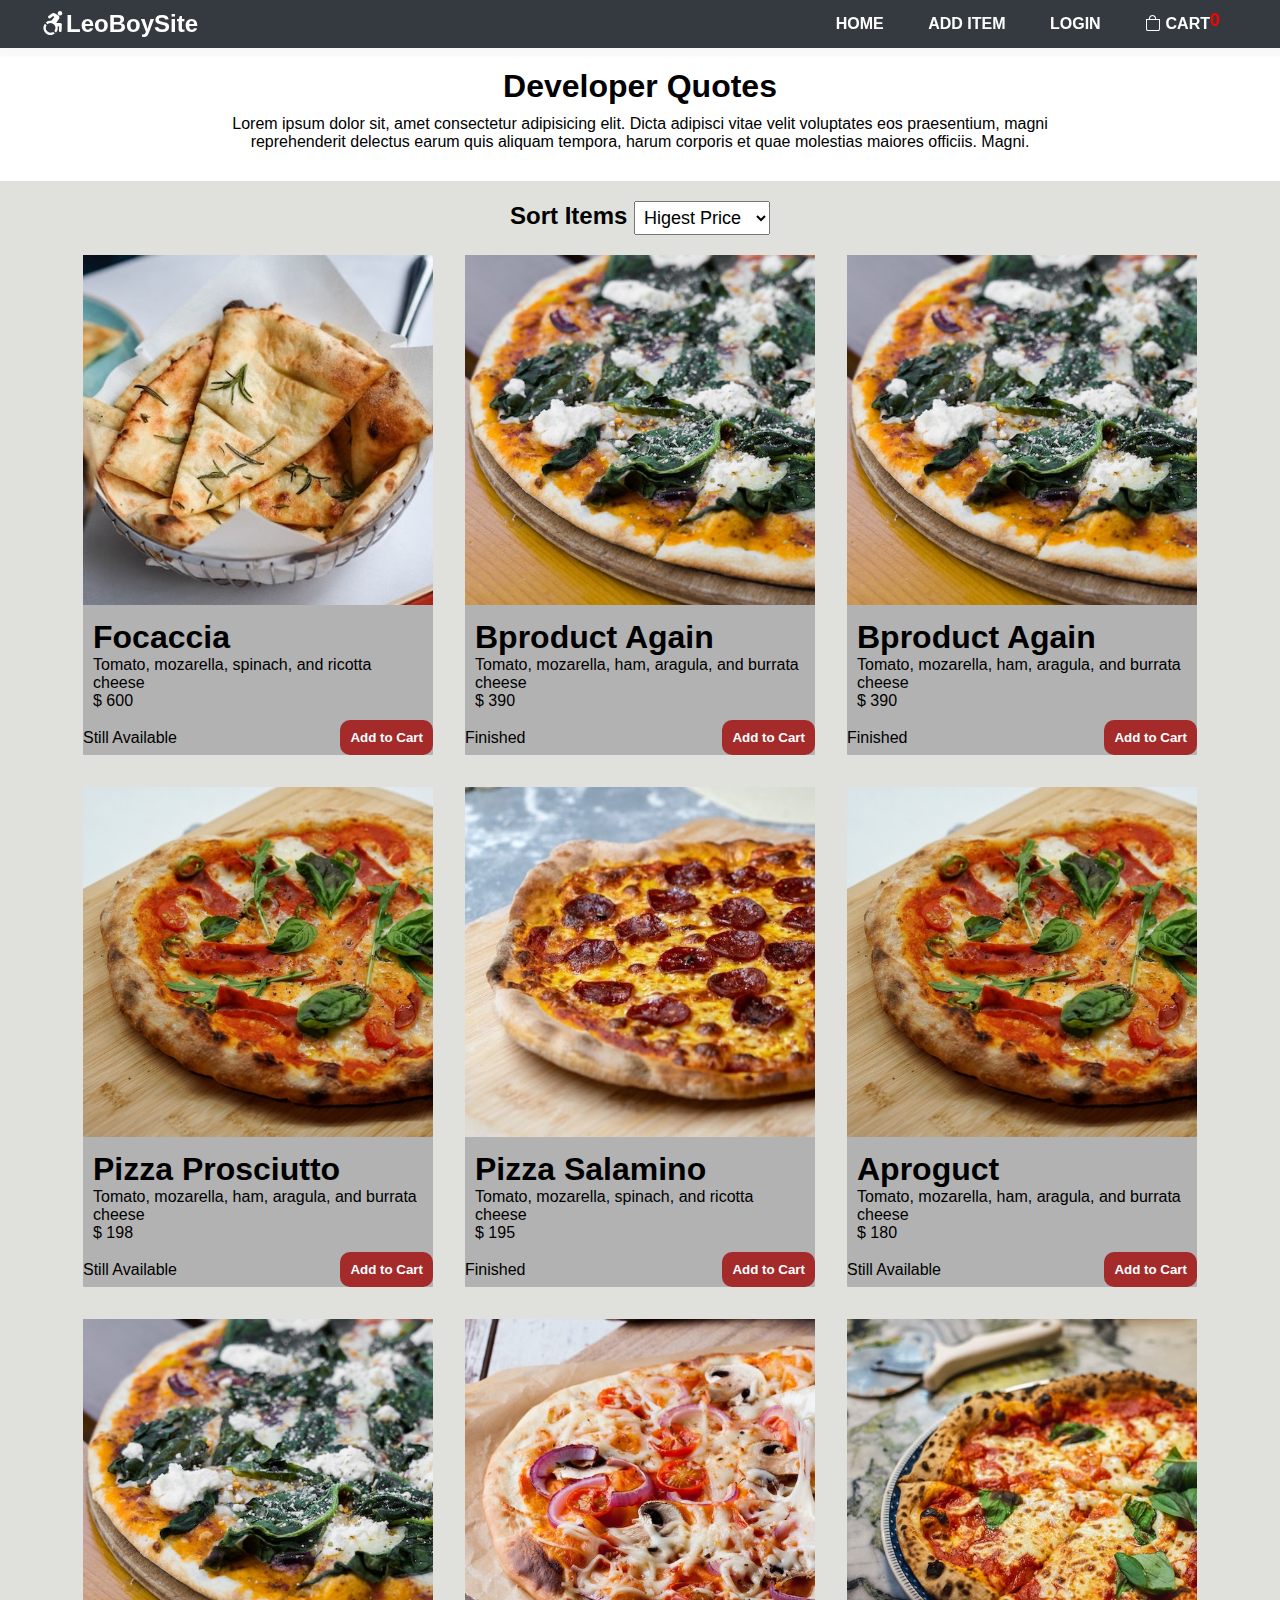
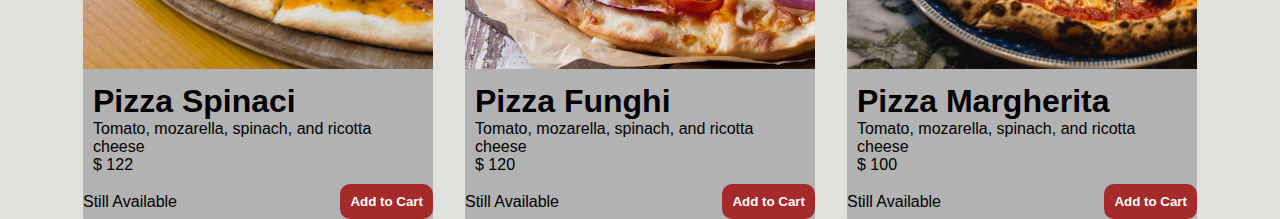
<file: index.html>
<!DOCTYPE html>
<html lang="en">
  <head>
    <meta charset="UTF-8" />
    <link
      rel="stylesheet"
      href="https://cdn.jsdelivr.net/npm/bootstrap-icons@1.11.2/font/bootstrap-icons.min.css"
    />
    <meta name="viewport" content="width=device-width, initial-scale=1.0" />
    <title>Hello React</title>

    <link rel="stylesheet" href="style.css" />
  </head>
  <body>
    <svg
      xmlns="http://www.w3.org/2000/svg"
      width="60"
      height="60"
      fill="currentColor"
      class="bi bi-list"
      viewBox="0 0 16 16"
      id="menu"
    >
      <path
        fill-rule="evenodd"
        d="M2.5 12a.5.5 0 0 1 .5-.5h10a.5.5 0 0 1 0 1H3a.5.5 0 0 1-.5-.5zm0-4a.5.5 0 0 1 .5-.5h10a.5.5 0 0 1 0 1H3a.5.5 0 0 1-.5-.5zm0-4a.5.5 0 0 1 .5-.5h10a.5.5 0 0 1 0 1H3a.5.5 0 0 1-.5-.5z"
      />
    </svg>
    <div class="navbar-container">
      <div class="icon">
        <h1><i class="bi bi-person-wheelchair"></i>LeoBoySite</h1>
      </div>
      <div class="cartDiv">
        <a href="cart.html"><i class="bi bi-bag"></i> Cart</a>
      </div>
      <div class="list">
        <a href="index.html">Home</a>
        <a href="#" id="myBtn"> Add Item </a>
        <a href="#">Login</a>
        <a href="cart.html"
          ><i class="bi bi-bag"></i> Cart <span class="cart">0</span></a
        >
      </div>
    </div>
    <div class="quote-container">
      <div class="quotewrapper">
        <h1 class="quotetitle">Developer Quotes</h1>
        <p class="quote">
          Lorem ipsum dolor sit, amet consectetur adipisicing elit. Dicta
          adipisci vitae velit voluptates eos praesentium, magni reprehenderit
          delectus earum quis aliquam tempora, harum corporis et quae molestias
          maiores officiis. Magni.
        </p>
      </div>
    </div>
    <div id="root">
      <div class="buttoncontainer">
        <label>
          Sort Items
          <select id="selectspecial">
            <option value="sortprice">Higest Price</option>
            <option value="sortpricelow">Lowest Price</option>
            <option value="sortAz">Sort A-z</option>
            <option value="sortZa">Sort Z-a</option>
          </select></label
        >
      </div>
      <div class="moviecontainer">
        <!-- <div class="movie">
          <div class="movie">
            <h3 class="t">Title: ${data.title}</h3>
            <p>Autor: ${data.author}</p>
            <p>No. Of Pages ${data.pages} Pages</p>
            <p>Genres: ${data.genres}</p>
            <p>Date Published: ${data.publicationDate}</p>
          </div>
        </div> -->
      </div>
    </div>
    <!-- The Modal -->
    <div id="myModal" class="modal">
      <!-- Modal content -->
      <div class="modal-content">
        <span class="close">&times;</span>
        <div class="formcontainer">
          <div class="wrapperx">
            <h3 style="text-align: center; font-size: larger">
              Add New Food Item
            </h3>

            <div>
              <form id="myForm">
                <label for="image">Image</label>
                <input type="file" id="myFile" name="filename" /> <br />
                <label for="name">Food Name</label>
                <input
                  type="text"
                  id="name"
                  name="name"
                  placeholder="Enter the Food Name"
                />

                <label for="Ingridents">Ingridents Used</label>
                <input
                  type="text"
                  id="Ingridents"
                  name="Ingridents"
                  placeholder="Ingridents Used"
                  required
                />

                <label for="price">Price $</label>
                <input type="text" id="price" name="price" required />

                <input type="submit" value="Submit" />
              </form>
            </div>
          </div>
        </div>
      </div>
    </div>
    <script>
      // Get the modal
      var modal = document.getElementById("myModal");

      // Get the button that opens the modal
      var btn = document.getElementById("myBtn");

      // Get the <span> element that closes the modal
      var span = document.getElementsByClassName("close")[0];

      // When the user clicks the button, open the modal
      btn.onclick = function () {
        modal.style.display = "block";
      };

      // When the user clicks on <span> (x), close the modal
      span.onclick = function () {
        modal.style.display = "none";
      };

      // When the user clicks anywhere outside of the modal, close it
      window.onclick = function (event) {
        if (event.target == modal) {
          modal.style.display = "none";
        }
      };
    </script>

    <script type="module" src="main.js"></script>
  </body>
</html>
</file>
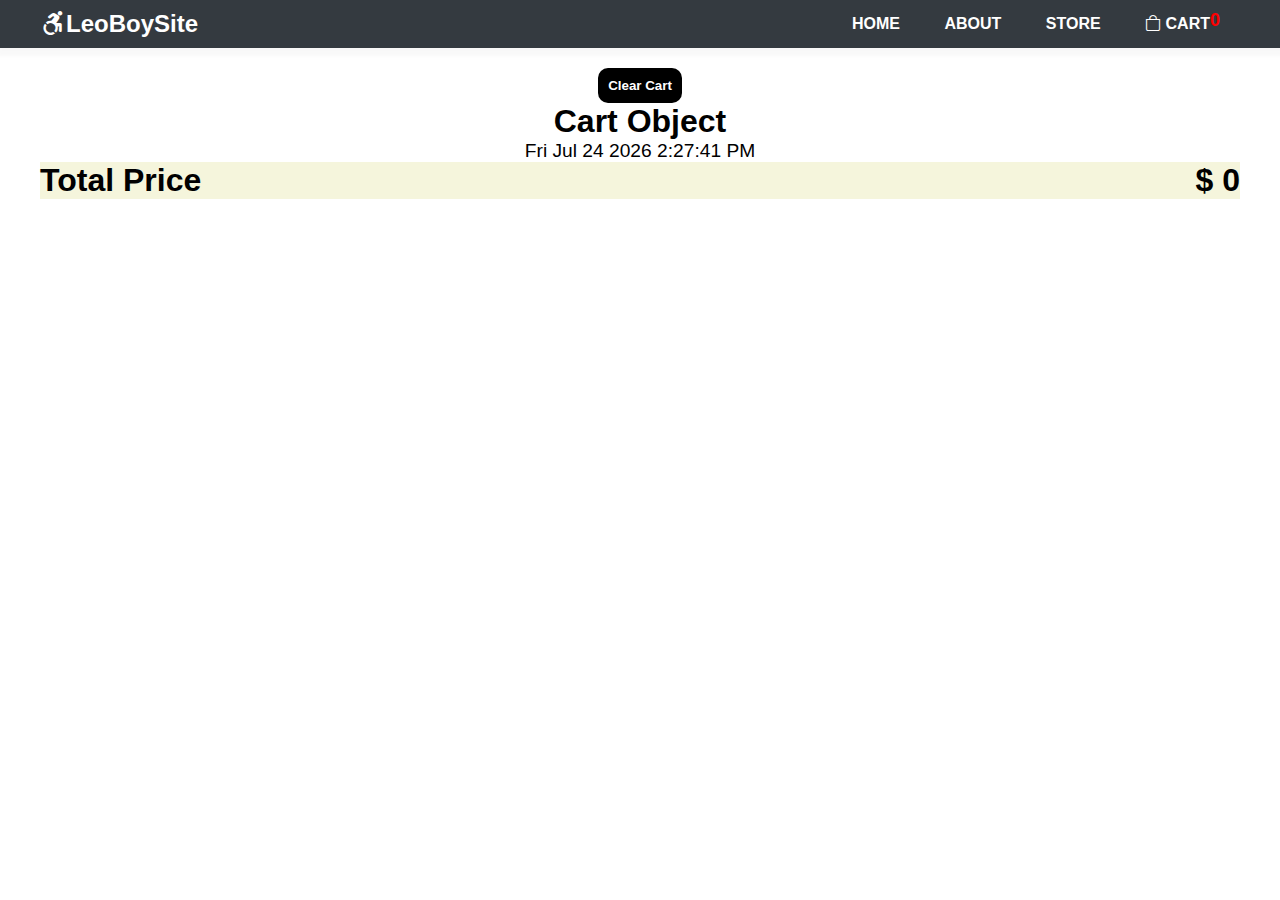
<file: cart.html>
<!DOCTYPE html>
<html lang="en">
  <head>
    <meta charset="UTF-8" />
    <meta name="viewport" content="width=device-width, initial-scale=1.0" />
    <title>Cart</title>
    <link
      rel="stylesheet"
      href="https://cdn.jsdelivr.net/npm/bootstrap-icons@1.11.2/font/bootstrap-icons.min.css"
    />
    <link rel="stylesheet" href="style.css" />
  </head>
  <body>
    <svg
      xmlns="http://www.w3.org/2000/svg"
      width="60"
      height="60"
      fill="currentColor"
      class="bi bi-list"
      viewBox="0 0 16 16"
      id="menu"
    >
      <path
        fill-rule="evenodd"
        d="M2.5 12a.5.5 0 0 1 .5-.5h10a.5.5 0 0 1 0 1H3a.5.5 0 0 1-.5-.5zm0-4a.5.5 0 0 1 .5-.5h10a.5.5 0 0 1 0 1H3a.5.5 0 0 1-.5-.5zm0-4a.5.5 0 0 1 .5-.5h10a.5.5 0 0 1 0 1H3a.5.5 0 0 1-.5-.5z"
      />
    </svg>
    <div class="navbar-container">
      <div class="icon">
        <h1><i class="bi bi-person-wheelchair"></i>LeoBoySite</h1>
      </div>
      <div class="cartDiv">
        <a href="cart.html"><i class="bi bi-bag"></i> Cart</a>
      </div>
      <div class="list">
        <a href="index.html">Home</a>
        <a href="#">About</a>
        <a href="#">Store</a>
        <a href="cart.html"
          ><i class="bi bi-bag"></i> Cart <span class="cart">0</span></a
        >
      </div>
    </div>
    <div class="clearthecart">
      <button class="clear">Clear Cart</button>
    </div>
    <h1 style="text-align: center; padding-bottom: 0px 20px">Cart Object</h1>
    <p style="text-align: center; font-size: larger">
      <span class="data"></span> <span class="time"></span>
    </p>
    <div id="rootCard">
      <div class="wrapper"></div>
    </div>
    <footer>
      <h1>Total Price</h1>
      <h1 class="total">$</h1>
    </footer>

    <script type="module" src="cart.js"></script>
  </body>
</html>
</file>
<file: style.css>
.navbar-container {
  display: flex;
  justify-content: space-between;
  background-color: #343a40;
  box-shadow: 2px 3px 4px 5px rgba(0, 0, 0, 0.027);
  align-items: center;
  overflow: hidden;
  position: relative;
  padding: 10px;
  position: sticky;
  top: 0;
}

#menu {
  display: none;
}

.list {
  margin-right: 30px;
}

a {
  text-decoration: none;
  color: #fff;
  text-transform: uppercase;
  font-size: 1rem;
  padding-right: 30px;
  padding-left: 10px;
  transition: background-color 0.5s ease-in;
  padding-top: 10px;
  padding-bottom: 10px;
  font-weight: bold;
  font-family: "Roboto", sans-serif;
}

a:hover {
  background-color: transparent;
}

.icon {
  margin-left: 2rem;
  color: black;
}

.icon h1 {
  font-size: 1.5rem;
  color: #fff;
}

.cartDiv {
  display: none;
}

.cart {
  color: red;
  position: absolute;
  top: 10px;
  width: 10px;
  font-size: large;
}

@media (width < 576px) {
  .navbar-container {
    height: 38px;
    background-color: #fff;
    flex-direction: column;
    align-items: flex-start;
    transition: height 0.5s ease;
    position: relative;
  }
  .high {
    height: 150px;
  }
  .list {
    width: 100%;
    margin-top: 0px;
  }
  a {
    display: block;
    padding-top: 2px;
    padding-bottom: 2px;
    font-size: 1.2rem;
    font-weight: bold;
    text-decoration: none;
    color: #000;
  }
  #menu {
    position: absolute;
    display: block;
    fill: black;
    right: 10px;
    top: -5px;
    cursor: pointer;
    z-index: 1;
  }
  .icon {
    display: none;
  }
  .cartDiv {
    display: inline-block;
  }
  .cart {
    color: red;
    position: absolute;
    top: 10px;
    width: 10px;
    font-size: large;
  }
}
* {
  margin: 0;
  padding: 0;
  box-sizing: border-box;
}

body {
  font-family: "Gill Sans", "Gill Sans MT", Calibri, "Trebuchet MS", sans-serif;
}

#root {
  width: 100%;
  background-color: #e0e1dd;
}

.moviecontainer {
  display: flex;
  gap: 2rem;
  flex-wrap: wrap;
  justify-content: center;
  padding-top: 20px;
  max-width: 1200px;
  width: 100%;
  margin-inline: auto;
}

.moviecontainerC {
  display: flex;
  gap: 2rem;
  flex-wrap: wrap;
  justify-content: center;
  padding-top: 20px;
  max-width: 1200px;
  width: 100%;
  margin-inline: auto;
}

.movie {
  background-color: rgb(178, 178, 178);
  max-width: 350px;
  border-radius: 1px;
}

.ig {
  width: 100%;
  max-width: 350px;
  height: auto;
  -o-object-fit: contain;
  object-fit: contain;
}

.info {
  padding: 10px;
}

.info h3 {
  font-size: clamp(1rem, 10vw, 2rem);
}

.buttoncontainer {
  text-align: center;
  padding-top: 20px;
}

button {
  padding: 10px;
  border-radius: 10px;
  border: none;
  background-color: brown;
  font-weight: bold;
  color: #fff;
}

#selectspecial {
  padding: 5px;
  font-size: large;
}

label {
  font-size: x-large;
  font-family: "Segoe UI", Tahoma, Geneva, Verdana, sans-serif;
  font-weight: bold;
}

/* The Modal (background) */
.modal {
  display: none; /* Hidden by default */
  position: fixed; /* Stay in place */
  z-index: 1; /* Sit on top */
  padding-top: 100px; /* Location of the box */
  left: 0;
  top: 0;
  width: 100%; /* Full width */
  height: 100%; /* Full height */
  overflow: auto; /* Enable scroll if needed */
  background-color: rgb(0, 0, 0); /* Fallback color */
  background-color: rgba(0, 0, 0, 0.4); /* Black w/ opacity */
  font-family: "Gill Sans", "Gill Sans MT", Calibri, "Trebuchet MS", sans-serif;
}

/* Modal Content */
.modal-content {
  background-color: #fefefe;
  margin: auto;
  padding: 20px;
  border: 1px solid #888;
  width: 50%;
  height: 500px;
}

/* The Close Button */
.close {
  color: #aaaaaa;
  float: right;
  font-size: 28px;
  font-weight: bold;
}

.close:hover,
.close:focus {
  color: #000;
  text-decoration: none;
  cursor: pointer;
}

input[type="text"] {
  width: 100%;
  padding: 12px 20px;
  margin: 8px 0;
  display: inline-block;
  border: 1px solid #ccc;
  border-radius: 4px;
  box-sizing: border-box;
  font-size: large;
}

input[type="submit"] {
  width: 100%;
  background-color: #4caf50;
  color: white;
  padding: 14px 20px;
  margin: 8px 0;
  border: none;
  border-radius: 4px;
  cursor: pointer;
  font-size: large;
}

input[type="submit"]:hover {
  background-color: #45a049;
}

.wrapperx div {
  border-radius: 5px;
  padding: 20px;
}

.wrapperx {
  width: 100%;
  max-width: 700px;
  margin-inline: auto;
  font-size: large;
}
.wrapperx label {
  font-size: large;
}

@media (width < 576px) {
  .modal-content {
    width: 95%;
    height: 500px;
  }
  .wrapperx label {
    font-size: medium;
  }
}
.addtoCart {
  display: flex;
  justify-content: space-between;
  align-items: center;
}

#rootCard {
  width: 100%;
  max-width: 1200px;
  margin-inline: auto;
}

.wrapper {
  display: flex;
  gap: 1rem;
  justify-content: center;
  flex-wrap: wrap;
}

.grid-item {
  padding: 5px;
  text-align: start;
  width: 100%;
  max-width: 300px;
}

.same {
  padding: 5px;
  background-color: transparent;
  color: #000;
  font-size: x-large;
}

.h1price {
  padding: 0px;
  color: crimson;
}

.ing {
  padding: 0px;
}

footer {
  width: 100%;
  max-width: 1200px;
  display: flex;
  justify-content: space-between;
  margin-inline: auto;
  background-color: beige;
}

@media (width < 576px) {
  footer {
    width: 80%;
    margin-inline: auto;
  }
}
.clearthecart {
  padding-top: 20px;
  text-align: center;
}

.clearthecart button {
  background-color: #000;
}

.quotewrapper {
  width: 100%;
  max-width: 1200px;
  margin-inline: auto;
  padding: 20px;
}
.quotewrapper .quotetitle {
  text-align: center;
}
.quotewrapper p {
  padding: 10px;
  text-wrap: balance;
  text-align: center;
}

@media (width <= 576px) {
  .quotewrapper p {
    background-color: rgba(255, 124, 124, 0.6392156863);
    font-size: large;
  }
} /*# sourceMappingURL=style.css.map */
</file>
